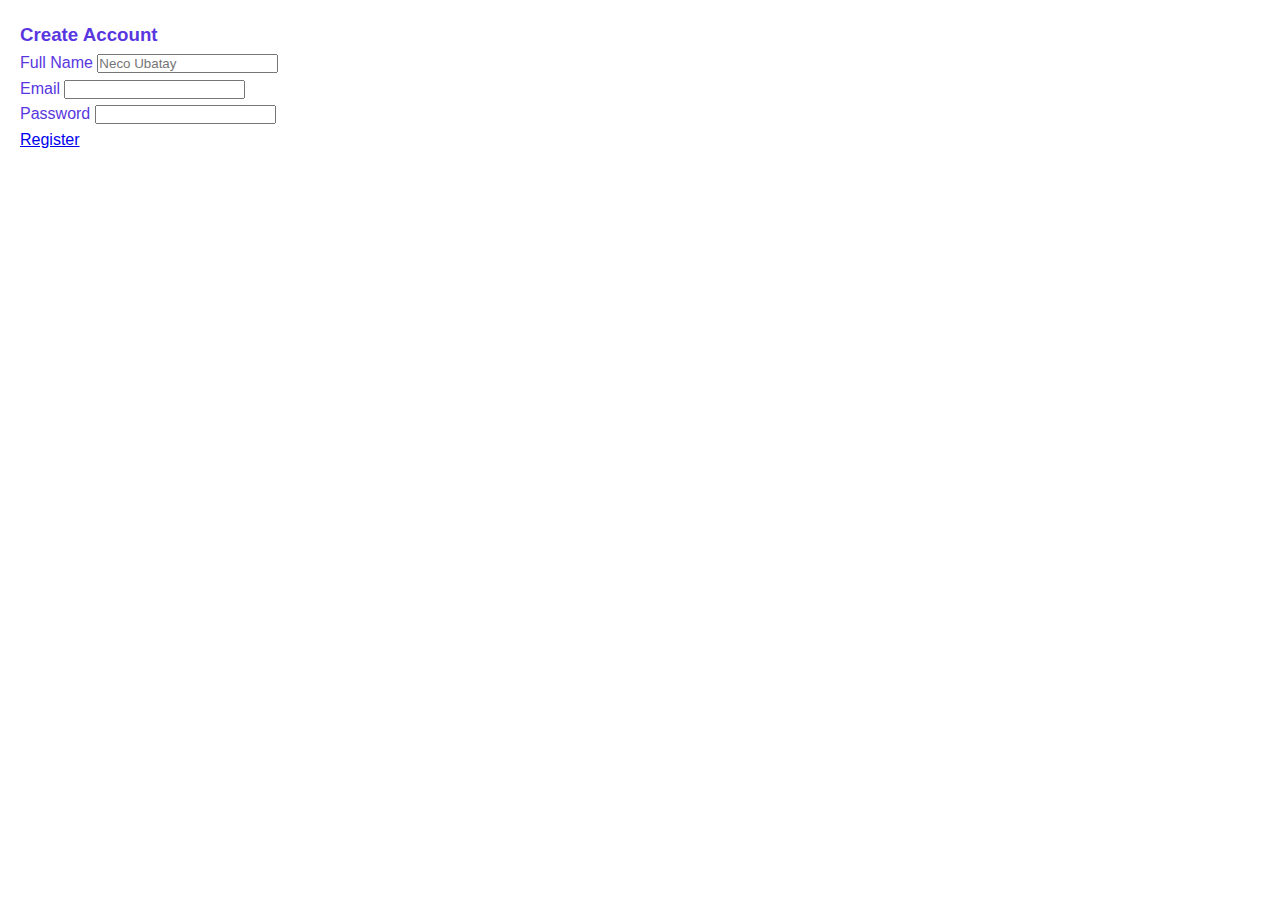
<file: Documents/Code/Biography/index.html>
<!doctype html>
<html lang="en">
  <head>
    <meta charset="utf-8">
    <meta name="viewport" content="width=device-width, initial-scale=1">
    <title>Register</title>
    <link rel="icon" type="image/png" href="img/letter-n.png">
    <!-- Bootstrap CSS -->
    <link href="https://cdn.jsdelivr.net/npm/bootstrap@5.3.8/dist/css/bootstrap.min.css" rel="stylesheet" integrity="sha384-sRIl4kxILFvY47J16cr9ZwB07vP4J8+LH7qKQnuqkuIAvNWLzeN8tE5YBujZqJLB" crossorigin="anonymous">
    <!--css-->
    <link rel="stylesheet" href="style.css">
    <!-- Bootstrap Icons -->     
     <link rel="stylesheet" href="https://cdn.jsdelivr.net/npm/bootstrap-icons@1.11.3/font/bootstrap-icons.min.css">
  <body class="bg-light d-flex align-items-center vh-100">
  <div class="container">
    <div class="row justify-content-center">
      <div class="col-md-4 card p-4 shadow">
        <h3 class="text-center mb-4">Create Account</h3>
        <form>
          <div class="mb-3">
            <label class="form-label">Full Name</label>
            <input type="text" class="form-control" placeholder="Neco Ubatay">
          </div>
          <div class="mb-3">
            <label class="form-label">Email</label>
            <input type="email" class="form-control" required>
          </div>
          <div class="mb-3">
            <label class="form-label">Password</label>
            <input type="password" class="form-control" required>
          </div>
          <a href="login.html" class="btn btn-primary w-100 btn-custom-hover">Register</a>
        </form>
      </div>
    </div>
  </div>


    <script src="https://cdn.jsdelivr.net/npm/bootstrap@5.3.8/dist/js/bootstrap.bundle.min.js" integrity="sha384-FKyoEForCGlyvwx9Hj09JcYn3nv7wiPVlz7YYwJrWVcXK/BmnVDxM+D2scQbITxI" crossorigin="anonymous"></script>
  </body>
</html>
</file>
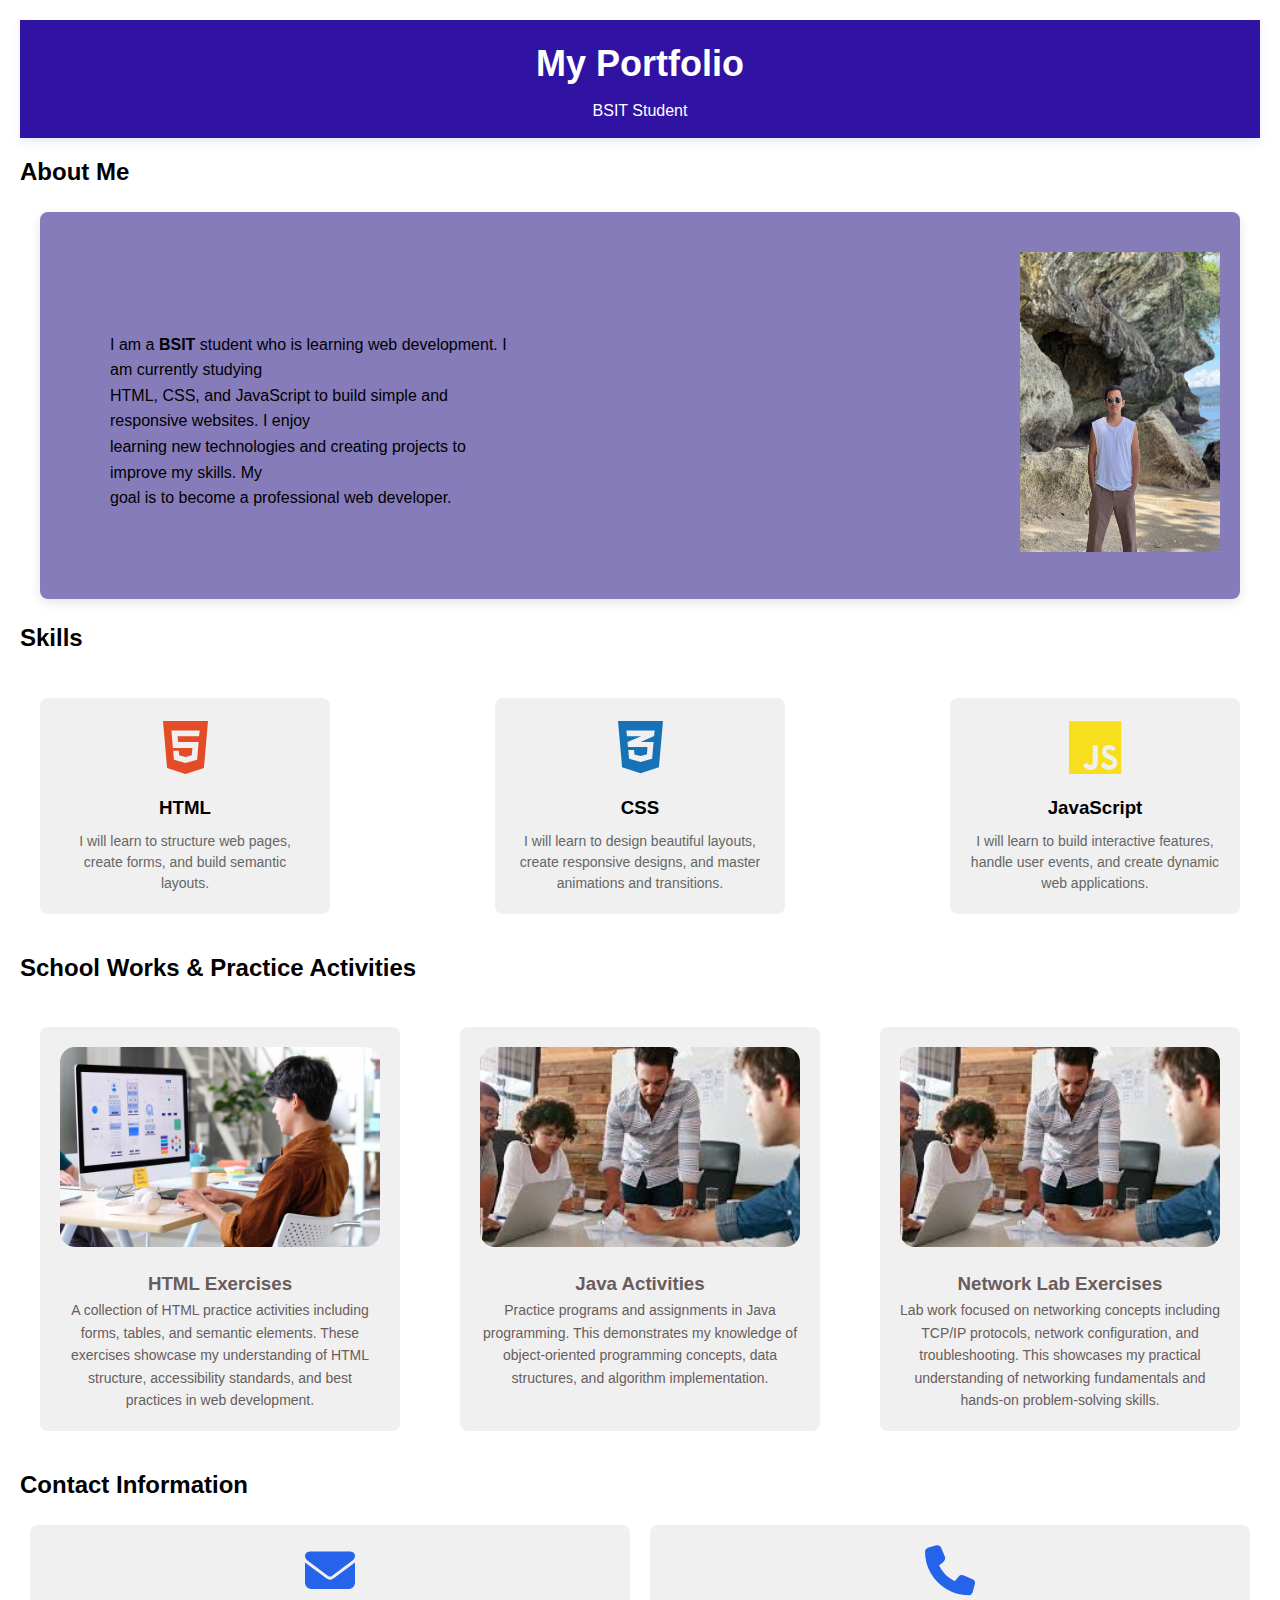
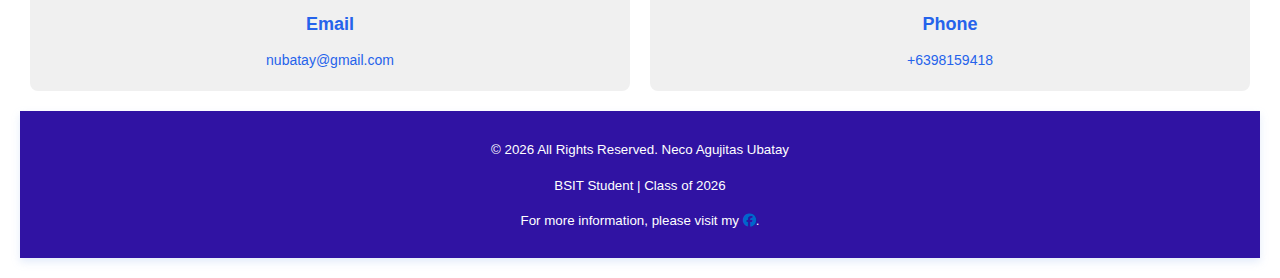
<file: Documents/Code/HTML/index.html>
<!DOCTYPE html>
<html lang="en">
<head>
    <meta charset="UTF-8">
    <meta name="viewport" content="width=device-width, initial-scale=1.0">
    <title>Portfolio</title>
  <link rel="stylesheet" type="text/css" href="style.css">
  <link rel="stylesheet" href="https://cdnjs.cloudflare.com/ajax/libs/font-awesome/6.4.0/css/all.min.css">
</head>
<body>
    <header>
      <h1>My Portfolio</h1>
       <p>BSIT Student</p>
    </header>

    <div><h2>About Me</h2></div>
    <section class="container-wrapper">
      <section class="section">
        
          <div class="about-me">
            <div class="bio">
          <p>
            I am a <strong>BSIT</strong> student who is learning web development. I am currently studying <br>
            HTML, CSS, and JavaScript to build simple and responsive websites. I enjoy<br>
            learning new technologies and creating projects to improve my skills. My<br>
            goal is to become a professional web developer.
        </p>
        </div>

        <div style="border-radius: 15px;" class="profile-img"><img src="img/15a69b5f-ee0f-4749-8a7f-07baf696ec9e.jpg" alt="My picture" width="200" height="300">
        </div>
        </div>
        </section>
        </section>
        
        <div><h2>Skills</h2></div>
        <section class="section">
          
         <div class="skills-me"> 
        <div class="lang">
            <i class="fab fa-html5 icon html-icon"></i> <h3>HTML</h3>
            <p>I will learn to structure web pages,<br> create forms, and build semantic layouts.</p>
        </div>
        <div class="lang">
            <i class="fab fa-css3-alt icon css-icon"></i> <h3>CSS</h3>
            <p>I will learn to design beautiful layouts,<br> create responsive designs, and master animations and transitions.</p>
        </div>
        <div class="lang">
            <i class="fab fa-js icon js-icon"></i> <h3>JavaScript</h3>
            <p>I will learn to build interactive features,<br> handle user events, and create dynamic web applications.</p>
        </div>
        </div>
        </section>
        
       
        <div><h2>School Works & Practice Activities</h2></div>
        <section id="projects" class="section"> 
          <div class="projects-me">
          <div class="project-card">
            <img src="img/for.project.webp" alt="HTML Exercises">
            <h3>HTML Exercises</h3>
            <p class="project-description">A collection of HTML practice activities including forms, tables, and semantic elements. These exercises showcase my understanding of HTML structure, accessibility standards, and best practices in web development.</p>
          </div>
          <div class="project-card">
            <img src="img/images.jpg" alt="Java Activities">
            <h3>Java Activities</h3>
            <p class="project-description">Practice programs and assignments in Java programming. This demonstrates my knowledge of object-oriented programming concepts, data structures, and algorithm implementation.</p>
          </div>
          <div class="project-card">
            <img src="img/images.jpg" alt="Network Lab Exercises">
            <h3>Network Lab Exercises</h3>
            <p class="project-description">Lab work focused on networking concepts including TCP/IP protocols, network configuration, and troubleshooting. This showcases my practical understanding of networking fundamentals and hands-on problem-solving skills.</p>
          </div>
          </div>
        </section>


        
        <div><h2>Contact Information</h2></div>
        <section id="contact" class="section">
        <div class="contact-me">
          <div class="contact-item">
            <i class="fas fa-envelope icon"></i>
            <h3>Email</h3>
            <p><a href="mailto:nubatay@gmail.com">nubatay@gmail.com</a></p>
          </div>
         
          <div class="contact-item">
            <i class="fas fa-phone icon"></i>
            <h3>Phone</h3>
            <p>+6398159418</p>
          </div>
        </div>
        </section>
        

<footer>
  <div class="footer-content">
    <p class="footer-text"><small>&copy; 2026 All Rights Reserved. Neco Agujitas Ubatay</small></p>
    <p class="footer-text"><small>BSIT Student | Class of 2026</small></p>
    <p class="footer-text"><small>For more information, please visit my <a href="https://www.faceboo.com/necoagujitas.ubatay/" target="_blank"><i class="fab fa-facebook"></i></a>.</small></p>
  </div>
</footer>
</body>
</html>
</file>
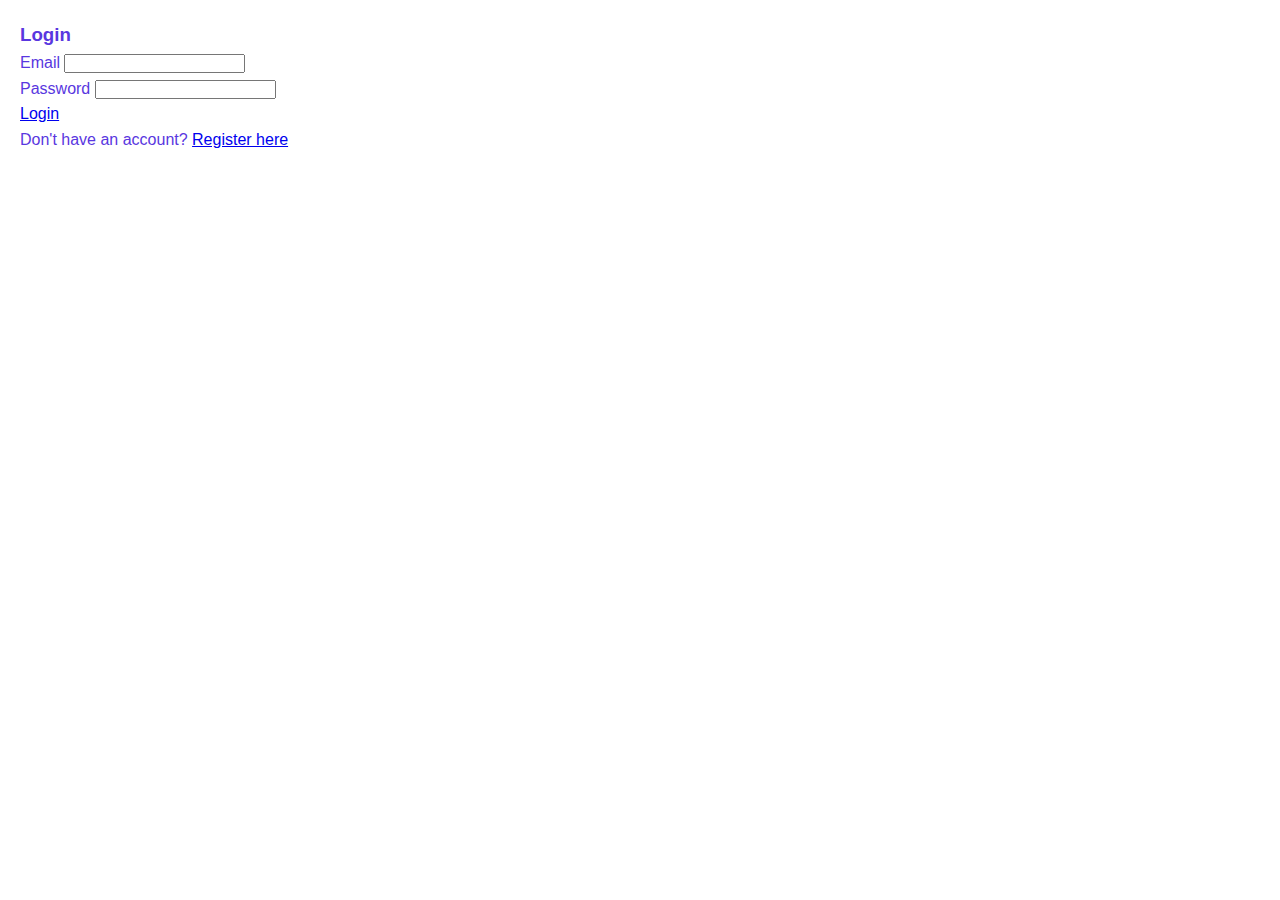
<file: Documents/Code/Biography/login.html>
<!doctype html>
<html lang="en">
  <head>
    <meta charset="utf-8">
    <meta name="viewport" content="width=device-width, initial-scale=1">
    <title>Log in</title>
    <link rel="icon" type="image/png" href="img/letter-n.png">
    <!-- Bootstrap CSS -->
    <link href="https://cdn.jsdelivr.net/npm/bootstrap@5.3.8/dist/css/bootstrap.min.css" rel="stylesheet" integrity="sha384-sRIl4kxILFvY47J16cr9ZwB07vP4J8+LH7qKQnuqkuIAvNWLzeN8tE5YBujZqJLB" crossorigin="anonymous">
    <!--css-->
    <link rel="stylesheet" href="style.css">
    <!-- Bootstrap Icons -->     
     <link rel="stylesheet" href="https://cdn.jsdelivr.net/npm/bootstrap-icons@1.11.3/font/bootstrap-icons.min.css">
  </head>
  <body class="bg-light d-flex align-items-center vh-100">
  <div class="container">
    <div class="row justify-content-center">
      <div class="col-md-4 card p-4 shadow">
        <h3 class="text-center mb-4">Login</h3>
        <form>
          <div class="mb-3">
            <label class="form-label">Email</label>
            <input type="email" class="form-control">
          </div>
          <div class="mb-3">
            <label class="form-label">Password</label>
            <input type="password" class="form-control">
          </div>
          <a href="register.html" class="btn btn-success w-100 btn-custom-hover">Login</a>
        </form>
        <p class="mt-3 text-center">Don't have an account? <a href="index.html">Register here</a></p>
      </div>
    </div>
  </div>

    <script src="https://cdn.jsdelivr.net/npm/bootstrap@5.3.8/dist/js/bootstrap.bundle.min.js" integrity="sha384-FKyoEForCGlyvwx9Hj09JcYn3nv7wiPVlz7YYwJrWVcXK/BmnVDxM+D2scQbITxI" crossorigin="anonymous"></script>
  </body>
</html>
</file>
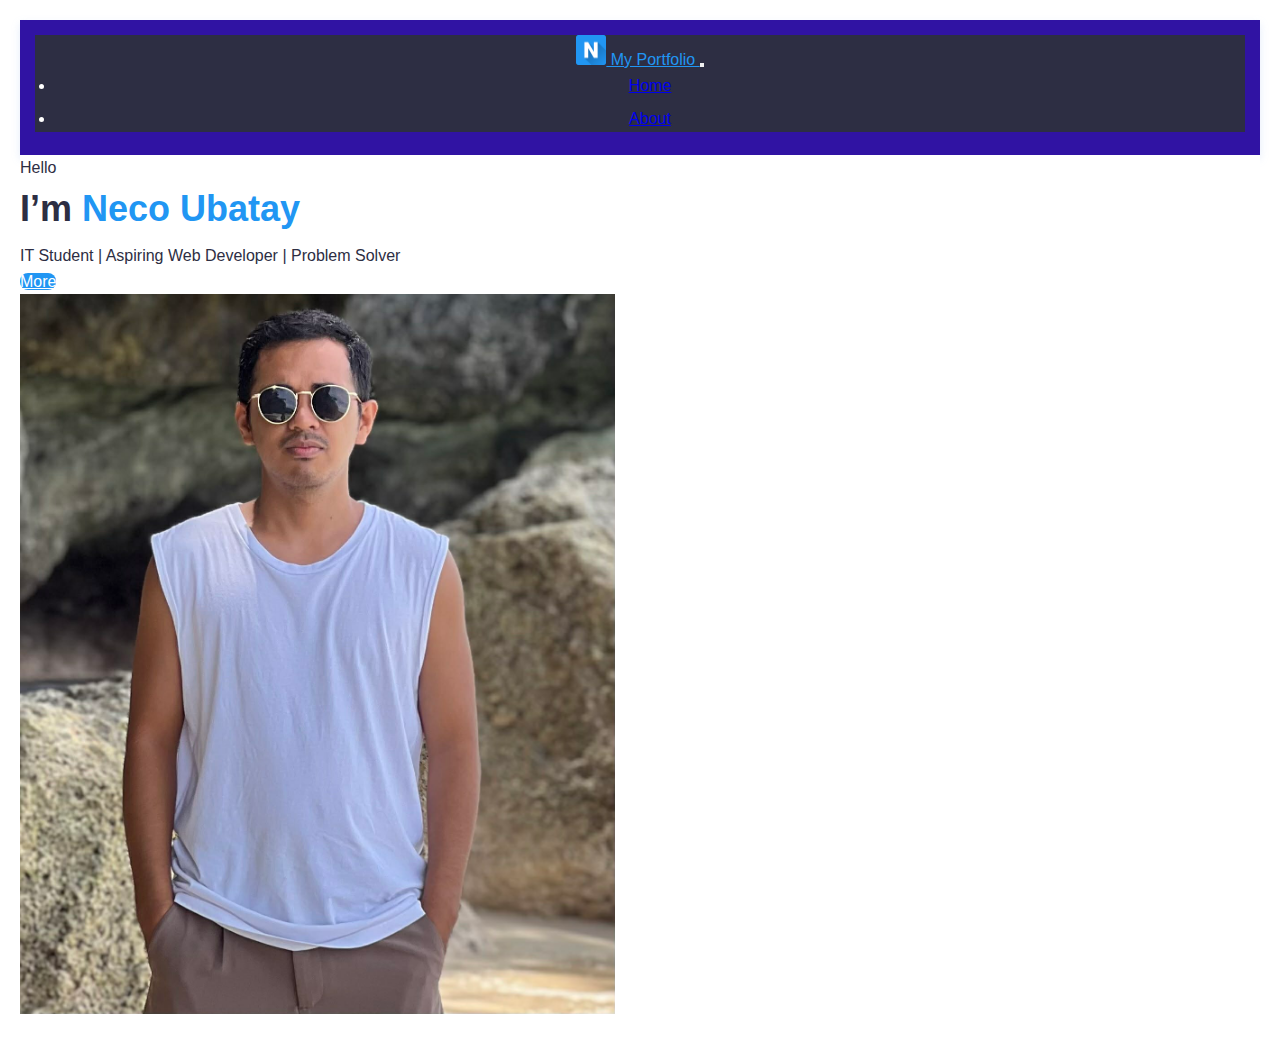
<file: Documents/Code/Biography/register.html>
<!doctype html>
<html lang="en">
  <head>
    <meta charset="utf-8">
    <meta name="viewport" content="width=device-width, initial-scale=1">
    <title>My Portfolio</title>
    <link rel="icon" type="image/png" href="img/letter-n.png">
    <link href="https://cdn.jsdelivr.net/npm/bootstrap@5.3.8/dist/css/bootstrap.min.css" rel="stylesheet" integrity="sha384-sRIl4kxILFvY47J16cr9ZwB07vP4J8+LH7qKQnuqkuIAvNWLzeN8tE5YBujZqJLB" crossorigin="anonymous">
    <!--css-->
    <link rel="stylesheet" href="style.css">
  </head>
  <body>
     <!--Navigation-->
    <header>
  <nav class="navbar navbar-expand-lg navbar-dark fixed-top" style="background-color: #2d2e43;">
    <div class="container">
      <a class="navbar-brand fw-bold d-flex align-items-center" href="#" style="color: #2196F3;">
      <img src="img/letter-n.png" alt="Logo" width="30" height="30" class="d-inline-block align-text-top me-2 rounded">
      My Portfolio
      </a>
      <button class="navbar-toggler" type="button" data-bs-toggle="collapse" data-bs-target="#navbarNav">
      <span class="navbar-toggler-icon"></span>
      </button>
        <div class="collapse navbar-collapse" id="navbarNav">
          <ul class="navbar-nav ms-auto">
            <li class="nav-item">
              <a class="nav-link active" href="#hero-section">Home</a>
            </li>
            <li class="nav-item">
             <a class="nav-link" href="about.html">About</a>
            </li>
        </ul>
        </div>
    </div>
  </nav>
  </header>
    
    <section id="hero-section" class="hero-section d-flex align-items-center " style="background-color: white; min-height: 90vh; color: #2d2e43;">
 
  <div class="container">
    <div class="row align-items-center">
      <div class="col-lg-6 col-md-6 col-sm-12 py-5">
        <p class="mb-1 fs-5">Hello</p>
        <h1 class="display-4 fw-bold mb-3">I’m <span style="color: #2196F3;">Neco Ubatay</span></h1>
        <p class="lead mb-4" style="max-width: 500px; color: #2d2e43;">
          IT Student | Aspiring Web Developer | Problem Solver
        </p>
        <a href="about.html" class="btn-custom-hover btn btn-lg px-4" style="background-color: #2196F3; color: white; border-radius: 8px;">More</a>
      </div>

      <div class="col-lg-6 col-md-6 col-sm-12 text-lg-end pe-3">
        <img src="img/02db6a8e-0464-4cb0-ae20-901200ce798d.jpg" alt="Neco Ubatay" class="img-fluid rounded-2 border border-secondary" style="max-height: 80vh; object-fit: contain;">
      </div>
    </div>
  </div>
</section>

    <script src="https://cdn.jsdelivr.net/npm/bootstrap@5.3.8/dist/js/bootstrap.bundle.min.js" integrity="sha384-FKyoEForCGlyvwx9Hj09JcYn3nv7wiPVlz7YYwJrWVcXK/BmnVDxM+D2scQbITxI" crossorigin="anonymous"></script>
  </body>
</html>
</file>
<file: Documents/Code/Biography/style.css>
* {
  margin: 0;
  padding: 0;
  box-sizing: border-box;
}

body {
  font-family: Work Sans, sans-serif;
  line-height: 1.6;
  background-color: white;
  color: #5937E0;
  padding: 20px;
}

/* HEADER */
header {
  background-color: #3013a3;
  color: white;
  padding: 15px;
  text-align: center;
  font-weight: lighter;
  box-shadow: 0 4px 8px rgba(157, 185, 237, 0.27);
}

h1 {
  font-size: 36px;
  margin-bottom: 5px;
}

/* HEADINGS & SECTIONS */
h2 {
  margin-top: 15px;
  margin-bottom: 15px;
  color: black;
}



/* ABOUT SECTION */
.container-wrapper {
  padding: 20px;
  background-color: #6248e0;
  border-radius: 8px;
  box-shadow: 0 4px 12px rgba(0, 0, 0, 0.1);
  margin: 20px;
}
.about-me {
  display: flex;
  transition: all 0.3s ease;
  cursor: pointer;
  justify-content: space-between;
}

.about-me:hover {
  background-color: #e0e0e0;
  box-shadow: 0 4px 12px rgba(0, 0, 0, 0.15);
  transform: translateY(-5px);
  border-radius: 8px;
}

.bio {
  margin-left: 50px;
  margin-top: 100px;
  margin-right: 500px;
  color: black ;
}

.profile-img {
  width: 250px;
  display: block;
  margin: 20px auto;
}

/* SKILLS SECTION */
.skills-me {
  display: flex;
  justify-content: space-between;
  gap: 20px;
  margin-top: 20px;
  color: black;
}

.lang {
  text-align: center;
  padding: 20px;
  border-radius: 8px;
  flex: 1;
  background-color: #f0f0f0;
  color: black;
  transition: all 0.3s ease;
  cursor: pointer;
  margin: 20px;
}

.lang:hover {
  background-color: #e0e0e0;
  box-shadow: 0 4px 12px rgba(0, 0, 0, 0.15);
  transform: translateY(-5px);
}

.lang .icon {
  font-size: 60px;
  margin-bottom: 15px;
  display: block;
}

.lang p {
  font-size: 14px;
  color: #666;
  margin-top: 8px;
  line-height: 1.5;
}

/* Responsive Skills Section */
/* Desktop - 4 columns */
@media (min-width: 1024px) {
  .skills-me {
    flex-wrap: wrap;
  }
  
  .lang {
    flex: 0 0 calc(25% - 20px);
  }
}

/* Tablet - 2 columns */
@media (min-width: 640px) and (max-width: 1023px) {
  .skills-me {
    flex-wrap: wrap;
  }
  
  .lang {
    flex: 0 0 calc(50% - 20px);
  }
}

/* Mobile - 1 column */
@media (max-width: 639px) {
  .skills-me {
    flex-wrap: wrap;
  }
  
  .lang {
    flex: 0 0 100%;
  }
}

/* Icon Colors for Skills */
.html-icon {
  color: #E34C26;
}

.css-icon {
  color: #1572B6;
}

.js-icon {
  color: #F7DF1E;
}

/* PROJECTS SECTION */
.projects-me {
  display: flex;
  justify-content: space-between;
  gap: 20px;
  margin-top: 20px;
}

.project-card {
  text-align: center;
  padding: 20px;
  border-radius: 8px;
  flex: 1;
  margin: 20px;
  background-color: #f0f0f0;
  min-width: 250px;
  color: rgb(104, 92, 92);
  transition: all 0.3s ease;
  cursor: pointer;
}

.project-card:hover {
  background-color: #e0e0e0;
  box-shadow: 0 4px 12px rgba(0, 0, 0, 0.15);
  transform: translateY(-5px);
}

.project-card img {
  width: 100%;
  height: 200px;
  object-fit: cover;
  border-radius: 15px;
  margin-bottom: 15px;
}

.project-card .project-description {
  text-align: center;
  font-size: 14px;
}

/*  CONTACT SECTION */
.contact-me {
  display: flex;
  justify-content: space-between;
  margin-top: 20px;
}

.contact-item {
  text-align: center;
  padding: 20px;
  border-radius: 8px;
  flex: 1;
  margin: 0 10px;
  background-color: #f0f0f0;
  margin-bottom: 20px;
  min-width: 200px;
  color: #2563EB;
  transition: all 0.3s ease;
  cursor: pointer;
}

.contact-item:hover {
  background-color: #e0e0e0;
  box-shadow: 0 4px 12px rgba(0, 0, 0, 0.15);
  transform: translateY(-5px);
}

.contact-item .icon {
  font-size: 50px;
  margin-bottom: 15px;
  color: #2563EB;
  display: block;
}

.contact-item h3 {
  color: #2563EB;
  margin-bottom: 10px;
  font-size: 18px;
}

.contact-item p {
  font-size: 14px;
  color: #2563EB;
}

.contact-item a {
  color: #2563EB;
  text-decoration: none;
  transition: all 0.3s ease;
}

.contact-item a:hover {
  text-decoration: underline;
  color: #1e40af;
}

/* TABLE / ROUTINE SECTION */
.table {
  width: 100%;
  border-collapse: collapse;
  background-color: #f0f0f0;
  border-radius: 8px;
  overflow: hidden;
  color: black;
}

.table thead {
  background-color: #3013a3;
  color: white;
}

.table th,
.table td {
  padding: 15px 20px;
  text-align: center;
  border-bottom: 1px solid #ddd;
}

.table tbody tr {
  transition: all 0.3s ease;
  cursor: pointer;
}

.table tbody tr:hover {
  background-color: #e0e0e0;
  box-shadow: inset 0 0 8px rgba(0, 0, 0, 0.1);
}

.table tbody tr:last-child td {
  border-bottom: none;
}

/* LISTS */
ul, ol {
  margin-left: 20px;
}

li {
  margin-bottom: 8px;
}

/* FOOTER */
    
footer {
  background-color: #3013a3;
  color: white;
  padding: 15px;
  text-align: center;
  font-weight: lighter;
  box-shadow: 0 4px 8px rgba(157, 185, 237, 0.27);
}

.footer-text {
  text-align: center;
  margin: 10px 0;
}

.footer-text a {
  color: #0066cc;
  text-decoration: none;
  transition: all 0.3s ease;
}

.footer-text a:hover {
  text-decoration: underline;
  color: #0052a3;
}
</file>
<file: Documents/Code/HTML/style.css>
* {
  margin: 0;
  padding: 0;
  box-sizing: border-box;
}

body {
  font-family: Work Sans, sans-serif;
  line-height: 1.6;
  background-color: white;
  color: #5937E0;
  padding: 20px;
}

/* HEADER */
header {
  background-color: #3013a3;
  color: white;
  padding: 15px;
  text-align: center;
  font-weight: lighter;
  box-shadow: 0 4px 8px rgba(157, 185, 237, 0.27);
}

h1 {
  font-size: 36px;
  margin-bottom: 5px;
}

/* HEADINGS & SECTIONS */
h2 {
  margin-top: 15px;
  margin-bottom: 15px;
  color: black;
}



/* ABOUT SECTION */
.container-wrapper {
  padding: 20px;
  background-color: #867cba;
  border-radius: 8px;
  box-shadow: 0 4px 12px rgba(0, 0, 0, 0.1);
  margin: 20px;
}
.about-me {
  display: flex;
  transition: all 0.3s ease;
  cursor: pointer;
  justify-content: space-between;
}

.about-me:hover {
  background-color: #e0e0e0;
  box-shadow: 0 4px 12px rgba(0, 0, 0, 0.15);
  transform: translateY(-5px);
  border-radius: 8px;
}

.bio {
  margin-left: 50px;
  margin-top: 100px;
  margin-right: 500px;
  color: black ;
}

.profile-img {
  width: 250px;
  display: block;
  margin: 20px auto;
}

/* SKILLS SECTION */
.skills-me {
  display: flex;
  justify-content: space-between;
  gap: 20px;
  margin-top: 20px;
  color: black;
}

.lang {
  text-align: center;
  padding: 20px;
  border-radius: 8px;
  flex: 1;
  background-color: #f0f0f0;
  color: black;
  transition: all 0.3s ease;
  cursor: pointer;
  margin: 20px;
}

.lang:hover {
  background-color: #e0e0e0;
  box-shadow: 0 4px 12px rgba(0, 0, 0, 0.15);
  transform: translateY(-5px);
}

.lang .icon {
  font-size: 60px;
  margin-bottom: 15px;
  display: block;
}

.lang p {
  font-size: 14px;
  color: #666;
  margin-top: 8px;
  line-height: 1.5;
}

/* Responsive Skills Section */
/* Desktop - 4 columns */
@media (min-width: 1024px) {
  .skills-me {
    flex-wrap: wrap;
  }
  
  .lang {
    flex: 0 0 calc(25% - 20px);
  }
}

/* Tablet - 2 columns */
@media (min-width: 640px) and (max-width: 1023px) {
  .skills-me {
    flex-wrap: wrap;
  }
  
  .lang {
    flex: 0 0 calc(50% - 20px);
  }
}

/* Mobile - 1 column */
@media (max-width: 639px) {
  .skills-me {
    flex-wrap: wrap;
  }
  
  .lang {
    flex: 0 0 100%;
  }
}

/* Icon Colors for Skills */
.html-icon {
  color: #E34C26;
}

.css-icon {
  color: #1572B6;
}

.js-icon {
  color: #F7DF1E;
}

/* PROJECTS SECTION */
.projects-me {
  display: flex;
  justify-content: space-between;
  gap: 20px;
  margin-top: 20px;
}

.project-card {
  text-align: center;
  padding: 20px;
  border-radius: 8px;
  flex: 1;
  margin: 20px;
  background-color: #f0f0f0;
  min-width: 250px;
  color: rgb(104, 92, 92);
  transition: all 0.3s ease;
  cursor: pointer;
}

.project-card:hover {
  background-color: #e0e0e0;
  box-shadow: 0 4px 12px rgba(0, 0, 0, 0.15);
  transform: translateY(-5px);
}

.project-card img {
  width: 100%;
  height: 200px;
  object-fit: cover;
  border-radius: 15px;
  margin-bottom: 15px;
}

.project-card .project-description {
  text-align: center;
  font-size: 14px;
}

/*  CONTACT SECTION */
.contact-me {
  display: flex;
  justify-content: space-between;
  margin-top: 20px;
}

.contact-item {
  text-align: center;
  padding: 20px;
  border-radius: 8px;
  flex: 1;
  margin: 0 10px;
  background-color: #f0f0f0;
  margin-bottom: 20px;
  min-width: 200px;
  color: #2563EB;
  transition: all 0.3s ease;
  cursor: pointer;
}

.contact-item:hover {
  background-color: #e0e0e0;
  box-shadow: 0 4px 12px rgba(0, 0, 0, 0.15);
  transform: translateY(-5px);
}

.contact-item .icon {
  font-size: 50px;
  margin-bottom: 15px;
  color: #2563EB;
  display: block;
}

.contact-item h3 {
  color: #2563EB;
  margin-bottom: 10px;
  font-size: 18px;
}

.contact-item p {
  font-size: 14px;
  color: #2563EB;
}

.contact-item a {
  color: #2563EB;
  text-decoration: none;
  transition: all 0.3s ease;
}

.contact-item a:hover {
  text-decoration: underline;
  color: #1e40af;
}

/* TABLE / ROUTINE SECTION */
.table {
  width: 100%;
  border-collapse: collapse;
  background-color: #f0f0f0;
  border-radius: 8px;
  overflow: hidden;
  color: black;
}

.table thead {
  background-color: #3013a3;
  color: white;
}

.table th,
.table td {
  padding: 15px 20px;
  text-align: center;
  border-bottom: 1px solid #ddd;
}

.table tbody tr {
  transition: all 0.3s ease;
  cursor: pointer;
}

.table tbody tr:hover {
  background-color: #e0e0e0;
  box-shadow: inset 0 0 8px rgba(0, 0, 0, 0.1);
}

.table tbody tr:last-child td {
  border-bottom: none;
}

/* LISTS */
ul, ol {
  margin-left: 20px;
}

li {
  margin-bottom: 8px;
}

/* FOOTER */
    
footer {
  background-color: #3013a3;
  color: white;
  padding: 15px;
  text-align: center;
  font-weight: lighter;
  box-shadow: 0 4px 8px rgba(157, 185, 237, 0.27);
}

.footer-text {
  text-align: center;
  margin: 10px 0;
}

.footer-text a {
  color: #0066cc;
  text-decoration: none;
  transition: all 0.3s ease;
}

.footer-text a:hover {
  text-decoration: underline;
  color: #0052a3;
}
</file>
